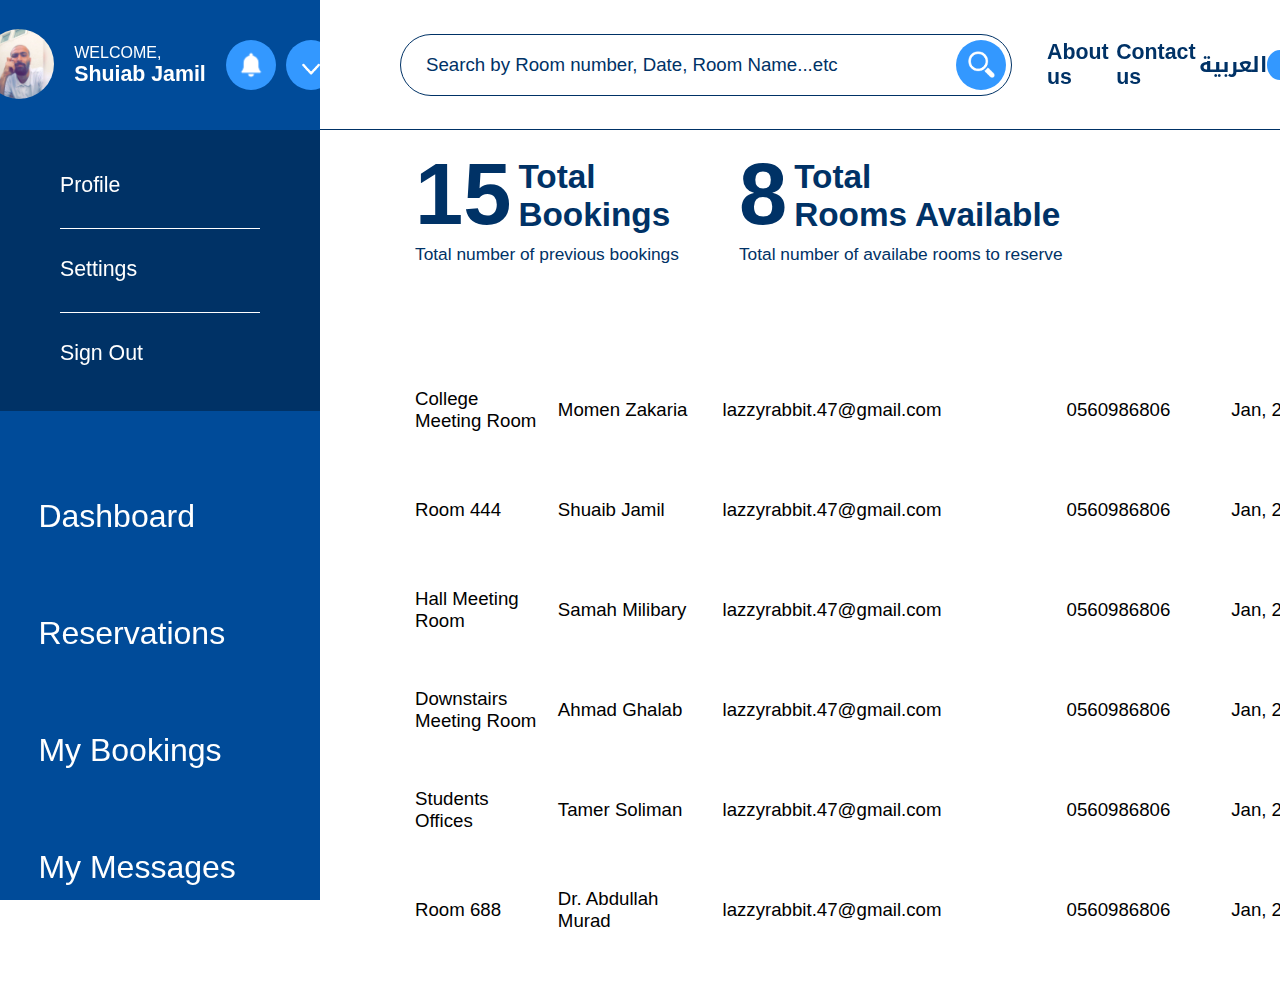
<file: my_bookings.html>
<!DOCTYPE html>
<html lang="en">

<head>
    <link rel="stylesheet" href="assets/stylesheets/stylesheet.css" />
    <meta charset="UTF-8">
    <meta name="viewport" content="width=device-width, initial-scale=1.0">
    <meta http-equiv="X-UA-Compatible" content="ie=edge">
    <title>My Bookings</title>
</head>

<body>
    <div class="row theme_my_blue">
        <section class="side">
            <div class="user_row_container">
                <div class="user_row">
                    <div class="user_pic">
                        <img alt="user picture" src="assets/images/user.jpg" />
                    </div>
                    <div class="user_name_div">
                        <p>WELCOME,</p>
                        <a href="#">Shuiab Jamil</a>
                    </div>
                    <button class="btn notification_btn"></button>
                    <button class="btn user_drop_list_btn"></button>
                </div>
            </div>
            <div class="user_drop_list">
                <ul class="user_drop_list_options">
                    <li>
                        <a href="#">Profile</a>
                        <div class="divider"></div>
                    </li>
                    <li>
                        <a href="#">Settings</a>
                        <div class="divider"></div>
                    </li>
                    <li><a href="#">Sign Out</a></li>
                </ul>
            </div>
            <div class="side_list">
                <ul>
                    <li>
                        <div class="side_list_row"><a class="side_list_a_link" href="dashboard.html"> Dashboard </a></div>
                    </li>
                    <li>
                        <div class="side_list_row">
                            <a class="side_list_a_link" href="my_reservations.html">Reservations</a>
                        </div>
                    </li>
                    <li>
                        <div class="side_list_row"><a class="side_list_a_link" href="my_bookings.html"> My Bookings </a></div>
                    </li>
                    <li>
                        <div class="side_list_row"><a class="side_list_a_link" href="my_messages.html"> My Messages </a></div>
                    </li>
                </ul>
            </div>
        </section>
        <main class="main_view">
            <nav class="nav_menu">
                <div class="nav_menu_content_div">
                    <div class="search_bar_div">
                        <input type="text" placeholder="Search by Room number, Date, Room Name...etc" />
                        <button class="btn search_btn">
                        </button>
                    </div>
                    <div class="navigation_a_links_div">
                        <a href="#">About us</a>
                        <a href="#">Contact us</a>
                        <a href="dashboard_ar.html">العربية</a>
                        <button value="blue" class="blue_theme"></button>
                        <button value="brown" class="brown_theme"></button>
                        <button value="grey" class="grey_theme"></button>
                    </div>
                </div>
            </nav>
            <div class="sub_nav">
                <a class="total_link" href="#">
                    <div class="total_link_div">
                        <div>
                            <p class="large_number">15</p>
                            <p class="large_text">Total</br>Bookings</p>
                        </div>
                        <div>
                            <p class="bottom_text">Total number of previous bookings</p>
                        </div>
                    </div>
                </a>
                <a href="#" class="total_link left_margin">
                    <div class="total_link_div">
                        <div>
                            <p class="large_number">8</p>
                            <p class="large_text">Total</br>Rooms Available</p>
                        </div>
                        <div>
                            <p class="bottom_text">Total number of availabe rooms to reserve</p>
                        </div>
                    </div>
                </a>
            </div>
            <div class="booking_list_table_div_wrapper">
                <table class="booking_list_table">
                    <thead class="booking_list_thead">
                        <tr>
                            <th>
                                Room Name
                            </th>
                            <th>
                                Booking Name
                            </th>
                            <th>
                                Booking Email
                            </th>
                            <th>
                                Booking Mobile
                            </th>
                            <th>
                                Booking Date
                            </th>
                            <th>
                                Status
                            </th>
                        </tr>
                    </thead>
                    <tbody class="booking_list_tbody">
                        <tr>
                            <td>
                                College<br/> Meeting Room
                            </td>
                            <td>
                                Momen Zakaria
                            </td>
                            <td>
                                lazzyrabbit.47@gmail.com
                            </td>
                            <td>
                                0560986806
                            </td>
                            <td>
                                Jan, 22, 2018
                            </td>
                            <td class="status_cell">
                                <div>
                                    Confirmed
                                </div>
                            </td>
                        </tr>
                        <tr>
                            <td>
                                Room 444
                            </td>
                            <td>
                                Shuaib Jamil
                            </td>
                            <td>
                                lazzyrabbit.47@gmail.com
                            </td>
                            <td>
                                0560986806
                            </td>
                            <td>
                                Jan, 22, 2018
                            </td>
                            <td class="status_cell">
                                <div>
                                    Pending
                                </div>
                            </td>
                        </tr>
                        <tr>
                            <td>
                                Hall Meeting<br/>Room
                            </td>
                            <td>
                                Samah Milibary
                            </td>
                            <td>
                                lazzyrabbit.47@gmail.com
                            </td>
                            <td>
                                0560986806
                            </td>
                            <td>
                                Jan, 22, 2018
                            </td>
                            <td class="status_cell">
                                <div>
                                    Canceled
                                </div>
                            </td>
                        </tr>
                        <tr>
                            <td>
                                Downstairs<br/>Meeting Room
                            </td>
                            <td>
                                Ahmad Ghalab
                            </td>
                            <td>
                                lazzyrabbit.47@gmail.com
                            </td>
                            <td>
                                0560986806
                            </td>
                            <td>
                                Jan, 22, 2018
                            </td>
                            <td class="status_cell">
                                <div>
                                    Booked
                                </div>
                            </td>
                        </tr>
                        <tr>
                            <td>
                                Students<br/>Offices
                            </td>
                            <td>
                                Tamer Soliman
                            </td>
                            <td>
                                lazzyrabbit.47@gmail.com
                            </td>
                            <td>
                                0560986806
                            </td>
                            <td>
                                Jan, 22, 2018
                            </td>
                            <td class="status_cell">
                                <div>
                                    Confirmed
                                </div>
                            </td>
                        </tr>
                        <tr>
                            <td>
                                Room 688
                            </td>
                            <td>
                                Dr. Abdullah Murad
                            </td>
                            <td>
                                lazzyrabbit.47@gmail.com
                            </td>
                            <td>
                                0560986806
                            </td>
                            <td>
                                Jan, 22, 2018
                            </td>
                            <td class="status_cell">
                                <div>
                                    Canceled
                                </div>
                            </td>
                        </tr>
                    </tbody>
                </table>
            </div>
        </main>
    </div>
    <script src="script/my_script.js">
    </script>

</body>

</html>
</file>
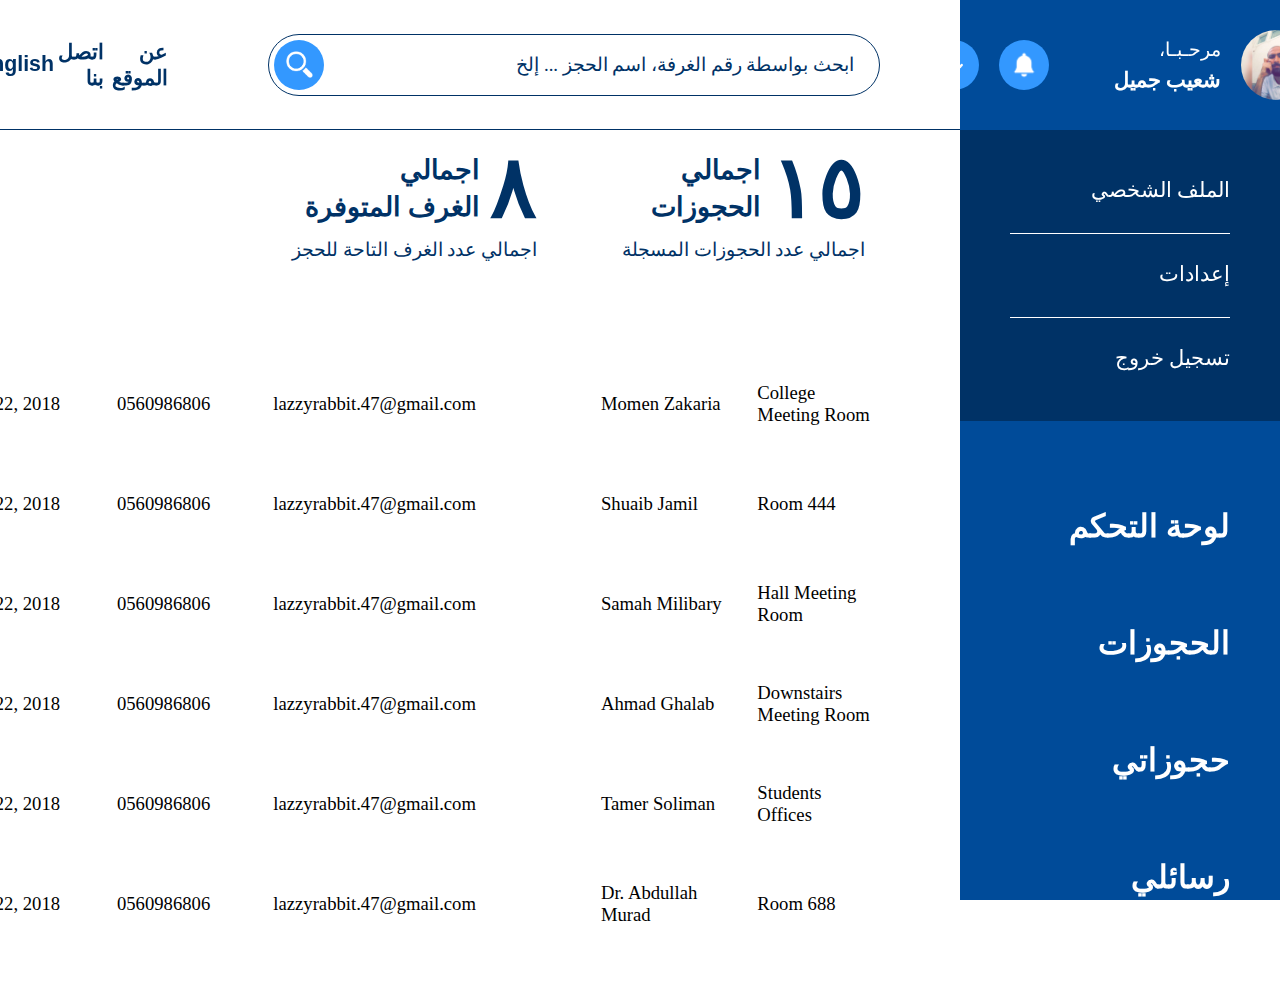
<file: my_bookings_ar.html>
<!DOCTYPE html>
<html lang="en">

<head>
    <link rel="stylesheet" href="assets/stylesheets/stylesheet_ar.css" />
    <meta charset="UTF-8">
    <meta name="viewport" content="width=device-width, initial-scale=1.0">
    <meta http-equiv="X-UA-Compatible" content="ie=edge">
    <title>My Bookings</title>
</head>

<body>
    <div class="row theme_my_blue">
        <section class="side">
            <div class="user_row_container">
                <div class="user_row">
                    <div class="user_pic">
                        <img alt="user picture" src="assets/images/user.jpg" />
                    </div>
                    <div class="user_name_div">
                        <p>مرحـبـا،</p>
                        <a href="#">شعيب جميل</a>
                    </div>
                    <button class="btn notification_btn"></button>

                    <button class="btn user_drop_list_btn"></button>

                </div>
            </div>
            <div class="user_drop_list">
                <ul class="user_drop_list_options">
                    <li>
                        <a href="#">الملف الشخصي</a>
                        <div class="divider"></div>
                    </li>
                    <li>
                        <a href="#">إعدادات</a>
                        <div class="divider"></div>
                    </li>
                    <li><a href="#">تسجيل خروج</a></li>
                </ul>
            </div>
            <div class="side_list">
                <ul>
                    <li>
                        <div class="side_list_row"><a class="side_list_a_link" href="dashboard_ar.html">لوحة التحكم</a></div>
                    </li>
                    <li>
                        <div class="side_list_row">
                            <a class="side_list_a_link" href="my_reservations_ar.html">الحجوزات</a>
                        </div>
                    </li>
                    <li>
                        <div class="side_list_row"><a class="side_list_a_link" href="my_bookings_ar.html">حجوزاتي</a></div>
                    </li>
                    <li>
                        <div class="side_list_row"><a class="side_list_a_link" href="my_messages_ar.html">رسائلي</a></div>
                    </li>
                </ul>
            </div>
        </section>
        <main class="main_view">
            <nav class="nav_menu">
                <div class="nav_menu_content_div">
                    <div class="search_bar_div">
                        <input type="text" placeholder="ابحث بواسطة رقم الغرفة، اسم الحجز ... إلخ" />
                        <button class="btn search_btn"></button>
                    </div>
                    <div class="navigation_a_links_div">
                        <a href="#">عن الموقع</a>
                        <a href="#">اتصل بنا</a>
                        <a href="dashboard.html">English</a>
                        <button value="blue" class="blue_theme"></button>
                        <button value="brown" class="brown_theme"></button>
                        <button value="grey" class="grey_theme"></button>
                    </div>
                </div>
            </nav>
            <div class="sub_nav">
                <a class="total_link" href="#">
                    <div class="total_link_div">
                        <div>
                            <p class="large_number">١٥</p>
                            <p class="large_text">اجمالي</br>الحجوزات</p>

                        </div>
                        <div>
                            <p class="bottom_text">اجمالي عدد الحجوزات المسجلة</p>
                        </div>
                    </div>
                </a>
                <a class="total_link" href="#">
                    <div class="total_link_div">
                        <div>
                            <p class="large_number">٨</p>
                            <p class="large_text">اجمالي</br>الغرف المتوفرة</p>
                        </div>
                        <div>
                            <p class="bottom_text">اجمالي عدد الغرف التاحة للحجز</p>
                        </div>
                    </div>
                </a>
            </div>
            <div class="booking_list_table_div_wrapper">
                <table class="booking_list_table">
                    <thead class="booking_list_thead">
                        <tr>
                            <th>
                                Room Name
                            </th>
                            <th>
                                Booking Name
                            </th>
                            <th>
                                Booking Email
                            </th>
                            <th>
                                Booking Mobile
                            </th>
                            <th>
                                Booking Date
                            </th>
                            <th>
                                Status
                            </th>
                        </tr>
                    </thead>
                    <tbody class="booking_list_tbody">
                        <tr>
                            <td>
                                College<br/> Meeting Room
                            </td>
                            <td>
                                Momen Zakaria
                            </td>
                            <td>
                                lazzyrabbit.47@gmail.com
                            </td>
                            <td>
                                0560986806
                            </td>
                            <td>
                                Jan, 22, 2018
                            </td>
                            <td class="status_cell">
                                <div>
                                    Confirmed
                                </div>
                            </td>
                        </tr>
                        <tr>
                            <td>
                                Room 444
                            </td>
                            <td>
                                Shuaib Jamil
                            </td>
                            <td>
                                lazzyrabbit.47@gmail.com
                            </td>
                            <td>
                                0560986806
                            </td>
                            <td>
                                Jan, 22, 2018
                            </td>
                            <td class="status_cell">
                                <div>
                                    Pending
                                </div>
                            </td>
                        </tr>
                        <tr>
                            <td>
                                Hall Meeting<br/>Room
                            </td>
                            <td>
                                Samah Milibary
                            </td>
                            <td>
                                lazzyrabbit.47@gmail.com
                            </td>
                            <td>
                                0560986806
                            </td>
                            <td>
                                Jan, 22, 2018
                            </td>
                            <td class="status_cell">
                                <div>
                                    Canceled
                                </div>
                            </td>
                        </tr>
                        <tr>
                            <td>
                                Downstairs<br/>Meeting Room
                            </td>
                            <td>
                                Ahmad Ghalab
                            </td>
                            <td>
                                lazzyrabbit.47@gmail.com
                            </td>
                            <td>
                                0560986806
                            </td>
                            <td>
                                Jan, 22, 2018
                            </td>
                            <td class="status_cell">
                                <div>
                                    Booked
                                </div>
                            </td>
                        </tr>
                        <tr>
                            <td>
                                Students<br/>Offices
                            </td>
                            <td>
                                Tamer Soliman
                            </td>
                            <td>
                                lazzyrabbit.47@gmail.com
                            </td>
                            <td>
                                0560986806
                            </td>
                            <td>
                                Jan, 22, 2018
                            </td>
                            <td class="status_cell">
                                <div>
                                    Confirmed
                                </div>
                            </td>
                        </tr>
                        <tr>
                            <td>
                                Room 688
                            </td>
                            <td>
                                Dr. Abdullah Murad
                            </td>
                            <td>
                                lazzyrabbit.47@gmail.com
                            </td>
                            <td>
                                0560986806
                            </td>
                            <td>
                                Jan, 22, 2018
                            </td>
                            <td class="status_cell">
                                <div>
                                    Canceled
                                </div>
                            </td>
                        </tr>
                    </tbody>
                </table>
            </div>
        </main>

    </div>
    <script src="script/my_script.js">
    </script>

</body>

</html>
</file>
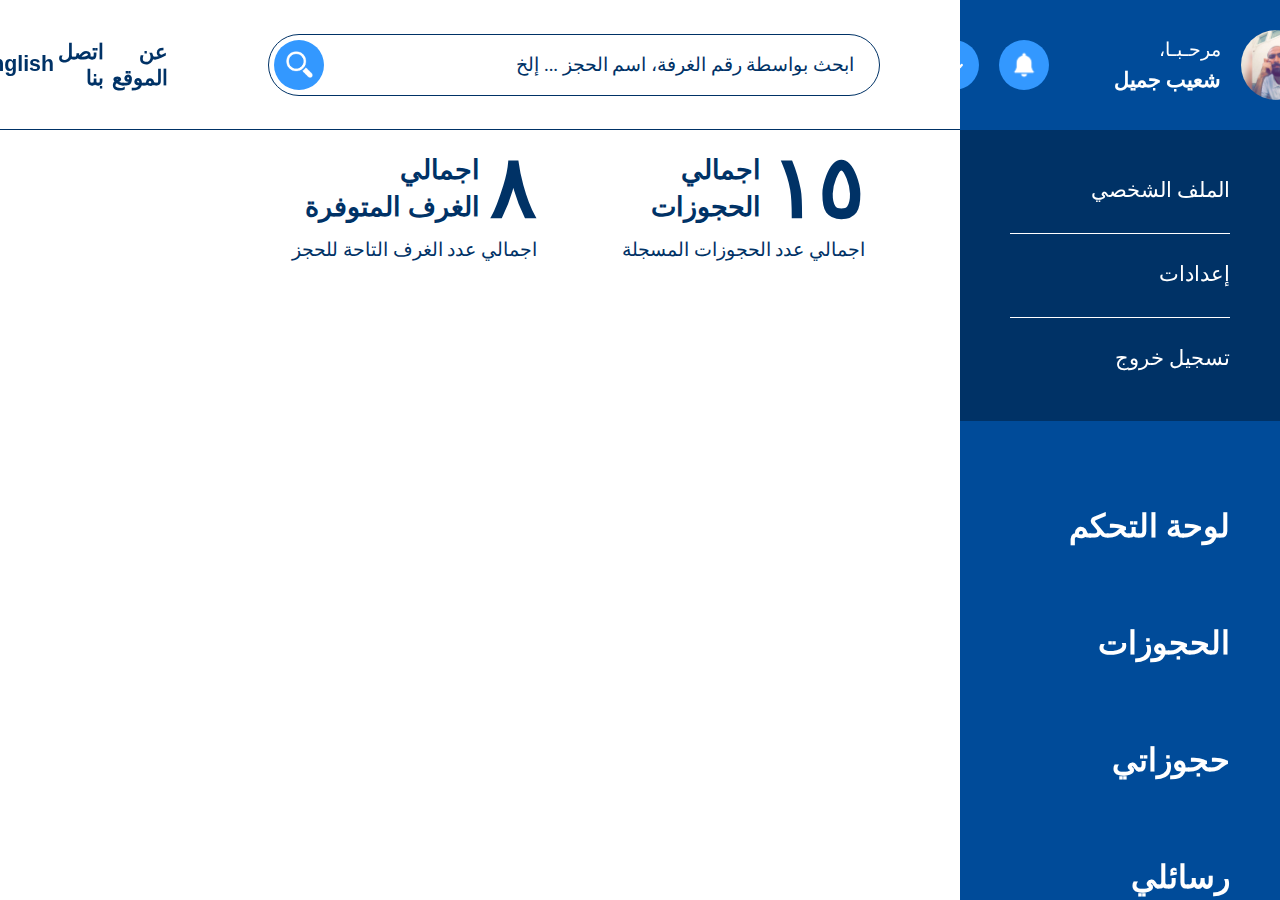
<file: my_bookings_with_plugin.html>
<!DOCTYPE html>
<html lang="en">

<head>

    <meta charset="UTF-8">
    <meta name="viewport" content="width=device-width, initial-scale=1.0">
    <meta http-equiv="X-UA-Compatible" content="ie=edge">
    <title>My Bookings</title>
    <link rel="stylesheet" type="text/css" href="https://cdn.datatables.net/1.10.19/css/jquery.dataTables.css">
    <link rel="stylesheet" href="assets/stylesheets/stylesheet_ar.css" />
</head>

<body>
    <div class="row theme_my_blue">
        <section class="side">
            <div class="user_row_container">
                <div class="user_row">
                    <div class="user_pic">
                        <img alt="user picture" src="assets/images/user.jpg" />
                    </div>
                    <div class="user_name_div">
                        <p>مرحـبـا،</p>
                        <a href="#">شعيب جميل</a>
                    </div>
                    <button class="btn notification_btn"></button>

                    <button class="btn user_drop_list_btn"></button>

                </div>
            </div>
            <div class="user_drop_list">
                <ul class="user_drop_list_options">
                    <li>
                        <a href="#">الملف الشخصي</a>
                        <div class="divider"></div>
                    </li>
                    <li>
                        <a href="#">إعدادات</a>
                        <div class="divider"></div>
                    </li>
                    <li><a href="#">تسجيل خروج</a></li>
                </ul>
            </div>
            <div class="side_list">
                <ul>
                    <li>
                        <div class="side_list_row"><a class="side_list_a_link" href="dashboard_ar.html">لوحة التحكم</a></div>
                    </li>
                    <li>
                        <div class="side_list_row">
                            <a class="side_list_a_link" href="my_reservations_ar.html">الحجوزات</a>
                        </div>
                    </li>
                    <li>
                        <div class="side_list_row"><a class="side_list_a_link" href="my_bookings_ar.html">حجوزاتي</a></div>
                    </li>
                    <li>
                        <div class="side_list_row"><a class="side_list_a_link" href="my_messages_ar.html">رسائلي</a></div>
                    </li>
                </ul>
            </div>
        </section>
        <main class="main_view">
                <nav class="nav_menu">
                        <div class="nav_menu_content_div">
                            <div class="search_bar_div">
                                <input type="text" placeholder="ابحث بواسطة رقم الغرفة، اسم الحجز ... إلخ" />
                                <button class="btn search_btn"></button>
                            </div>
                            <div class="navigation_a_links_div">
                                <a href="#">عن الموقع</a>
                                <a href="#">اتصل بنا</a>
                                <a href="dashboard.html">English</a>
                                <button value="blue" class="blue_theme"></button>
                                <button value="brown" class="brown_theme"></button>
                                <button value="grey" class="grey_theme"></button>
                            </div>
                        </div>
                    </nav>
                    <div class="sub_nav">
                            <a class="total_link" href="#">
                                <div class="total_link_div">
                                    <div>
                                        <p class="large_number">١٥</p>
                                        <p class="large_text">اجمالي</br>الحجوزات</p>
            
                                    </div>
                                    <div>
                                        <p class="bottom_text">اجمالي عدد الحجوزات المسجلة</p>
                                    </div>
                                </div>
                            </a>
                            <a class="total_link" href="#">
                                <div class="total_link_div">
                                    <div>
                                        <p class="large_number">٨</p>
                                        <p class="large_text">اجمالي</br>الغرف المتوفرة</p>
                                    </div>
                                    <div>
                                        <p class="bottom_text">اجمالي عدد الغرف التاحة للحجز</p>
                                    </div>
                                </div>
                            </a>
                        </div>
            <div class="booking_list_table_div_wrapper">
                <table id="table_id" class="display">
                    <thead>
                        <tr>
                            <th>Room Name</th>
                            <th>Booked Under</th>
                            <th>Booking Email</th>
                            <th>Booking Mobile</th>
                            <th>Booking Date</th>
                            <th>Status</th>
                        </tr>
                    </thead>
                    <tbody>
                    </tbody>
                </table>
            </div>

        </main>
    </div>
    <script type="text/javascript" src="https://cdn.datatables.net/v/dt/jq-3.3.1/dt-1.10.18/datatables.min.js">
    </script>
    <script>
        // var x = 10; // Integer/Number
        // var y = 'Shuabi' // String
        // var z = true / false // Boolean
        // var array = [1, 2, 3] // array
        // var obj = {name: 'Momen', age: 31}

        $(document).ready(function () {
            var data = [
                [
                    "Office Meeting Room 445",
                    "Shuaib Jamil",
                    "lazzyrabbit.47@gmail.com",
                    "0560986806",
                    "Jan, 22, 2018",
                    "Confirmed",
                ],
                [
                    "Signle Office Meeting Space",
                    "Tamer Soliman",
                    "lazzyrabbit.47@gmail.com",
                    "0560986806",
                    "Jan, 22, 2018",
                    "Pending",
                ],
                [
                    "Office Room 2332",
                    "Abdullah Murad",
                    "lazzyrabbit.47@gmail.com",
                    "5421",
                    "Jan, 22, 2018",
                    "Canceled",
                ],
                [
                    "Large Meeting Room",
                    "Samah Milibary",
                    "lazzyrabbit.47@gmail.com",
                    "5421",
                    "Jan, 22, 2018",
                    "Booked",
                ],
                [
                    "Office Room 8997",
                    "Ahmad Ghalab",
                    "lazzyrabbit.47@gmail.com",
                    "5421",
                    "Jan, 22, 2018",
                    "Confirmed",
                ],
                [
                    "Room 3433",
                    "Momen Zakaria",
                    "lazzyrabbit.47@gmail.com",
                    "5421",
                    "Jan, 22, 2018",
                    "Canceled",
                ]



            ]
            $('#table_id').DataTable({ data: data });
        });
    </script>
</body>

</html>
</file>
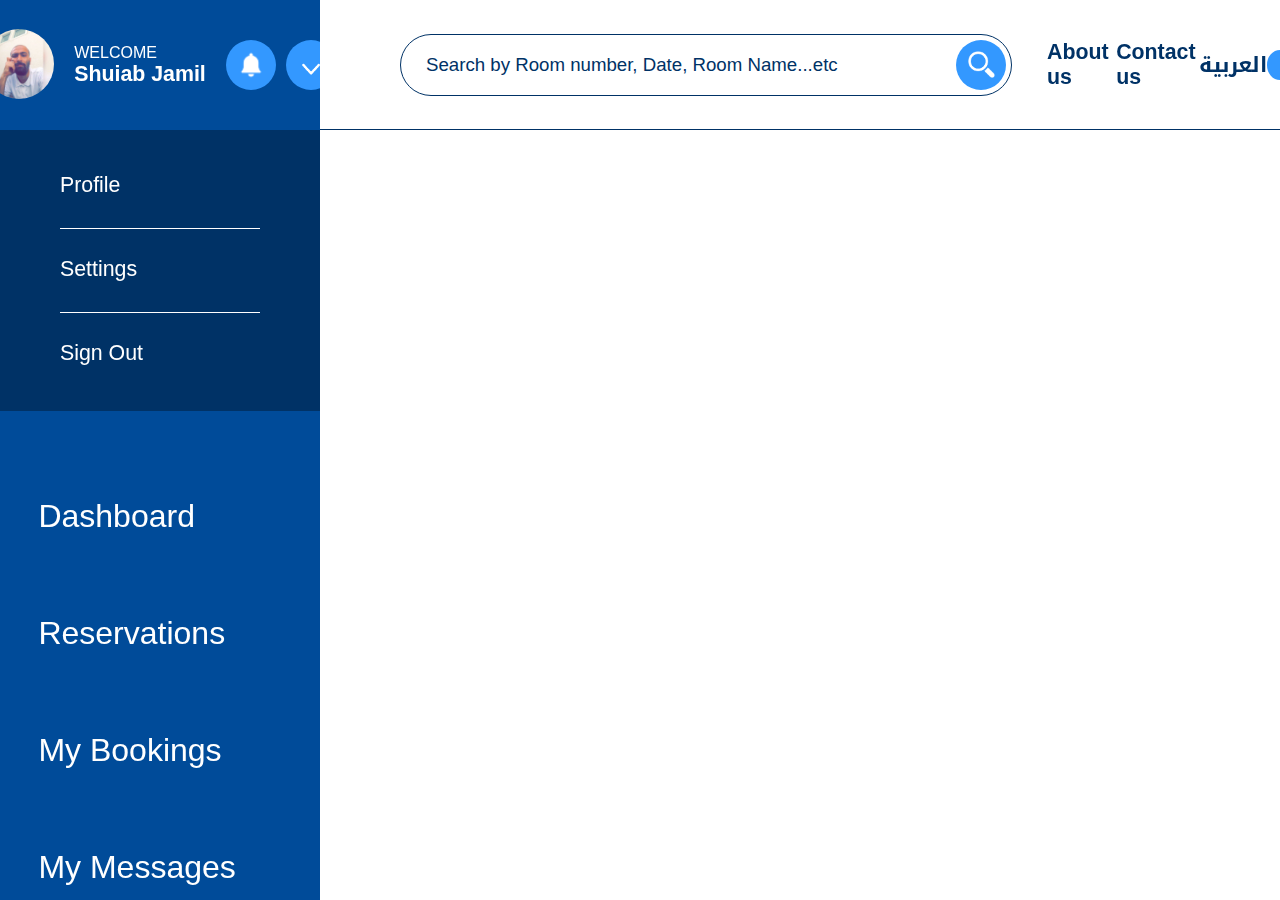
<file: my_messages.html>
<!DOCTYPE html>
<html lang="en">
  <head>
    <link rel="stylesheet" href="assets/stylesheets/stylesheet.css" />

    <meta charset="UTF-8" />
    <meta name="viewport" content="width=device-width, initial-scale=1.0" />
    <meta http-equiv="X-UA-Compatible" content="ie=edge" />
    <title>My Messages</title>
    <style></style>
  </head>

  <body>
    <div class="row theme_my_blue">
      <section class="side">
        <div class="user_row_container">
          <div class="user_row">
            <div class="user_pic">
              <img alt="user picture" src="assets/images/user.jpg" />
            </div>
            <div class="user_name_div">
              <p>WELCOME</p>
              <a href="#">Shuiab Jamil</a>
            </div>
            <button class="btn notification_btn"></button>
            <button class="btn user_drop_list_btn"></button>
          </div>
        </div>
        <div class="user_drop_list">
          <ul class="user_drop_list_options">
            <li>
              <a href="#">Profile</a>
              <div class="divider"></div>
            </li>
            <li>
              <a href="#">Settings</a>
              <div class="divider"></div>
            </li>
            <li><a href="#">Sign Out</a></li>
          </ul>
        </div>
        <div class="side_list">
          <ul>
            <li>
              <div class="side_list_row">
                <a class="side_list_a_link" href="dashboard.html">
                  Dashboard
                </a>
              </div>
            </li>
            <li>
              <div class="side_list_row">
                <a class="side_list_a_link" href="my_reservations.html"
                  >Reservations</a
                >
              </div>
            </li>
            <li>
              <div class="side_list_row">
                <a class="side_list_a_link" href="my_bookings.html">
                  My Bookings
                </a>
              </div>
            </li>
            <li>
              <div class="side_list_row">
                <a class="side_list_a_link" href="my_messages.html">
                  My Messages
                </a>
              </div>
            </li>
          </ul>
        </div>
      </section>

      <main>
        <nav class="nav_menu">
          <div class="nav_menu_content_div">
            <div class="search_bar_div">
              <input
                type="text"
                placeholder="Search by Room number, Date, Room Name...etc"
              />
              <button class="btn search_btn"></button>
            </div>
            <div class="navigation_a_links_div">
              <a href="#">About us</a> <a href="#">Contact us</a>
              <a href="dashboard_ar.html">العربية</a>
              <button value="blue" class="blue_theme"></button>
              <button value="brown" class="brown_theme"></button>
              <button value="grey" class="grey_theme"></button>
            </div>
          </div>
        </nav>
      </main>
    </div>
    <script src="script/my_script.js"></script>
  </body>
</html>
</file>
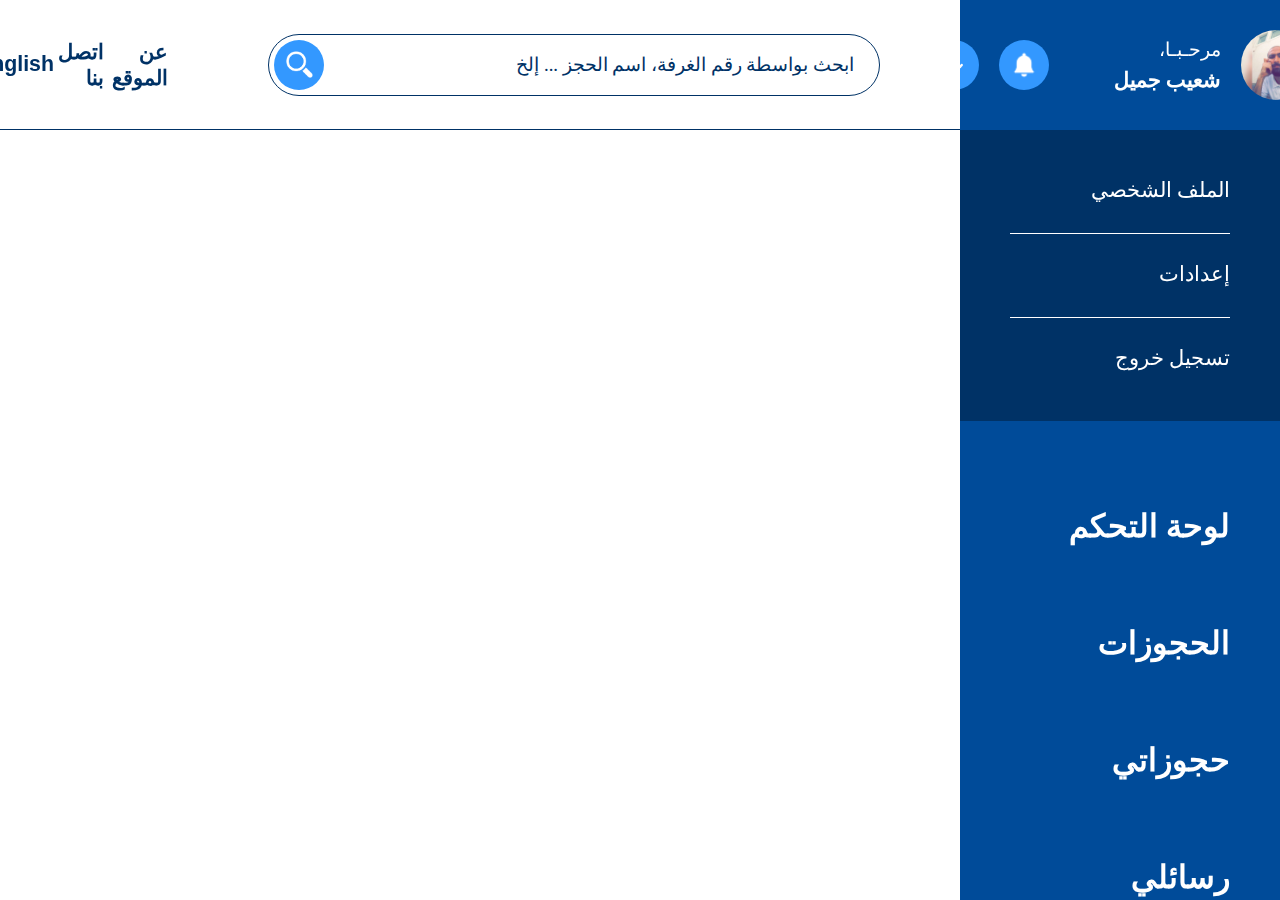
<file: my_messages_ar.html>
<!DOCTYPE html>
<html lang="en">

<head>
    <link rel="stylesheet" href="assets/stylesheets/stylesheet_ar.css" />
    <meta charset="UTF-8">
    <meta name="viewport" content="width=device-width, initial-scale=1.0">
    <meta http-equiv="X-UA-Compatible" content="ie=edge">
    <title>My Messages</title>
    <style>
    </style>
</head>

<body>
    <div class="row theme_my_blue">
        <section class="side">
            <div class="user_row_container">
                <div class="user_row">
                    <div class="user_pic">
                        <img alt="user picture" src="assets/images/user.jpg" />
                    </div>
                    <div class="user_name_div">
                        <p>مرحـبـا،</p>
                        <a href="#">شعيب جميل</a>
                    </div>
                    <button class="btn notification_btn"></button>

                    <button class="btn user_drop_list_btn"></button>

                </div>
            </div>
            <div class="user_drop_list">
                <ul class="user_drop_list_options">
                    <li>
                        <a href="#">الملف الشخصي</a>
                        <div class="divider"></div>
                    </li>
                    <li>
                        <a href="#">إعدادات</a>
                        <div class="divider"></div>
                    </li>
                    <li><a href="#">تسجيل خروج</a></li>
                </ul>
            </div>
            <div class="side_list">
                <ul>
                    <li>
                        <div class="side_list_row"><a class="side_list_a_link" href="dashboard_ar.html">لوحة التحكم</a></div>
                    </li>
                    <li>
                        <div class="side_list_row">
                            <a class="side_list_a_link" href="my_reservations_ar.html">الحجوزات</a>
                        </div>
                    </li>
                    <li>
                        <div class="side_list_row"><a class="side_list_a_link" href="my_bookings_ar.html">حجوزاتي</a></div>
                    </li>
                    <li>
                        <div class="side_list_row"><a class="side_list_a_link" href="my_messages_ar.html">رسائلي</a></div>
                    </li>
                </ul>
            </div>
        </section>
        <main>
            <nav class="nav_menu">
                <div class="nav_menu_content_div">
                    <div class="search_bar_div">
                        <input type="text" placeholder="ابحث بواسطة رقم الغرفة، اسم الحجز ... إلخ" />
                        <button class="btn search_btn"></button>
                    </div>
                    <div class="navigation_a_links_div">
                        <a href="#">عن الموقع</a>
                        <a href="#">اتصل بنا</a>
                        <a href="dashboard.html">English</a>
                        <button value="blue" class="blue_theme"></button>
                        <button value="brown" class="brown_theme"></button>
                        <button value="grey" class="grey_theme"></button>
                    </div>
                </div>
            </nav>
        </main>
    </div>
    <script src="script/my_script.js">
    </script>
</body>
</html>
</file>
<file: assets/stylesheets/stylesheet.css>
@font-face {
  font-family: DroidArabicKufi;
  src: url(../fonts/Droid-Arabic-Kufi.ttf);
  font-weight: normal;
}
@font-face {
  font-family: DroidArabicKufi;
  src: url(../fonts/Droid.Arabic.Kufi_.Bold_DownloadSoftware.iR_.ttf);
  font-weight: bold;
}
.btn {
  padding: 0;
  height: 50px;
  width: 50px;
  border-radius: 50%;
  outline: none;
  border: none;
  transition: background-color 80ms ease-in-out, border 80ms ease-in-out, transform 80ms ease-in-out;
}
.theme_my_blue .btn {
  background-color: #3398FF;
}
.theme_my_grey .btn {
  background-color: #808080;
}
.theme_my_red .btn {
  background-color: #FF595F;
}

.notification_btn {
  background-image: url(../images/notificationBell.png);
  background-size: 100%;
  background-repeat: no-repeat;
  background-position: 50%;
  margin-left: 20px;
}

.user_drop_list_btn {
  background-image: url(../images/dropDown.png);
  background-size: 120%;
  background-repeat: no-repeat;
  background-position: 50%;
  margin-left: 10px;
}

.search_btn {
  background-image: url(../images/search-icon.png);
  background-size: 70%;
  background-repeat: no-repeat;
  background-position-x: 50%;
  background-position-y: 51%;
}

.btn:active {
  transform: scale(0.9);
}
.theme_my_blue .btn:active {
  background-color: #003266;
  border: 2px solid #3398FF;
}
.theme_my_grey .btn:active {
  background-color: #383838;
  border: 2px solid #808080;
}
.theme_my_red .btn:active {
  background-color: #990006;
  border: 2px solid #FF595F;
}

.navigation_a_links_div button {
  outline: none;
  border: none;
  box-shadow: none;
  height: 30px;
  width: 30px;
  border-radius: 50%;
  transition: transform 80ms ease-in-out, background-color 80ms ease-in-out;
  border-style: solid;
  border-width: 2px;
}
.navigation_a_links_div button:active {
  transform: scale(0.9);
  background-color: white;
}

button.blue_theme {
  border-color: #3398ff;
  background: #3398ff;
}

button.brown_theme {
  border-color: #603813;
  background: #603813;
}

button.grey_theme {
  border-color: #4D4D4D;
  background: #4D4D4D;
}

html {
  font-family: Helvetica, Arial;
  font-size: 10pt;
}

.user_row .user_name_div {
  font-size: 1.2rem;
  font-weight: 100;
}
.user_row .user_name_div p {
  margin: 0;
}
.user_row .user_name_div a {
  font-size: 1.6rem;
  font-weight: 900;
  text-decoration: none;
  white-space: nowrap;
}
.theme_my_blue .user_row .user_name_div a {
  color: #fff;
}
.theme_my_grey .user_row .user_name_div a {
  color: #fff;
}
.theme_my_red .user_row .user_name_div a {
  color: #fff;
}

ul.user_drop_list_options {
  line-height: 80px;
  list-style: none;
  margin: 0;
  padding: 0;
}
ul.user_drop_list_options li a {
  font-size: 1.6rem;
  font-weight: 100;
  text-decoration: none;
}
.theme_my_blue ul.user_drop_list_options li a {
  color: #fff;
}
.theme_my_grey ul.user_drop_list_options li a {
  color: #fff;
}
.theme_my_red ul.user_drop_list_options li a {
  color: #fff;
}
ul.user_drop_list_options li .divider {
  width: 100%;
  height: 1px;
}
.theme_my_blue ul.user_drop_list_options li .divider {
  background-color: #fff;
}
.theme_my_grey ul.user_drop_list_options li .divider {
  background-color: #fff;
}
.theme_my_red ul.user_drop_list_options li .divider {
  background-color: #fff;
}

.side_list ul {
  list-style: none;
  line-height: 110px;
  margin: 0;
  padding: 0;
}

.side_list_row .side_list_a_link {
  margin-left: 3vw;
  transition: margin-left 150ms ease-in-out, font-weight 150ms ease-in-out;
  font-size: 2.4rem;
  font-weight: 100;
  text-decoration: none;
}
.theme_my_blue .side_list_row .side_list_a_link {
  color: #fff;
}
.theme_my_grey .side_list_row .side_list_a_link {
  color: #fff;
}
.theme_my_red .side_list_row .side_list_a_link {
  color: #fff;
}
.side_list_row:hover .side_list_a_link {
  margin-left: 6vw;
  font-weight: 900;
}

.search_bar_div input {
  outline: none;
  border: none;
  width: 550px;
  height: 50px;
  border-radius: 30px;
  padding: 0 20px;
  font-weight: 100;
  font-size: 1.4rem;
}
.search_bar_div input::placeholder {
  font-weight: 100;
}
.theme_my_blue .search_bar_div input::placeholder {
  color: #003266;
}
.theme_my_grey .search_bar_div input::placeholder {
  color: #383838;
}
.theme_my_red .search_bar_div input::placeholder {
  color: #990006;
}

.navigation_a_links_div a {
  font-size: 1.6rem;
  font-weight: 900;
  text-decoration: none;
}
.theme_my_blue .navigation_a_links_div a {
  color: #003266;
}
.theme_my_grey .navigation_a_links_div a {
  color: #383838;
}
.theme_my_red .navigation_a_links_div a {
  color: #990006;
}
.navigation_a_links_div a:nth-child(3) {
  font-family: DroidArabicKufi;
}

.total_link {
  text-decoration: none;
}
.theme_my_blue .total_link {
  color: #003266;
}
.theme_my_grey .total_link {
  color: #383838;
}
.theme_my_red .total_link {
  color: #990006;
}

.total_link_div div p {
  margin: 0;
  padding: 0;
}

.total_link .total_link_div div .large_text {
  margin-top: 13px;
  margin-left: 7px;
  font-size: 2.5rem;
  font-weight: 900;
  line-height: 1.14;
}

.large_number {
  font-size: 6.5rem;
  font-weight: 900;
}

.bottom_text {
  font-size: 1.3rem;
  font-weight: 100;
}

.sub_nav .total_link:nth-child(2) {
  margin-left: 30px;
}

.room_details h4 {
  letter-spacing: 1px;
  font-size: 2rem;
  font-weight: 900;
  margin: 0;
}
.theme_my_blue .room_details h4 {
  color: #fff;
}
.theme_my_grey .room_details h4 {
  color: #fff;
}
.theme_my_red .room_details h4 {
  color: #fff;
}
.room_details p {
  margin: 0;
}
.theme_my_blue .room_details p {
  color: #fff;
}
.theme_my_grey .room_details p {
  color: #fff;
}
.theme_my_red .room_details p {
  color: #fff;
}
.room_details h6 {
  margin: 0;
  font-size: 1.2rem;
}
.room_details h6 .lighter_text {
  font-weight: 100;
}
.room_details .room_date {
  font-weight: 900;
  font-size: 1.2rem;
}

.room_status_container .room_status {
  width: 90px;
  height: 30px;
  display: flex;
  align-items: center;
  justify-content: center;
  font-size: 1rem;
  font-weight: 900;
}
.theme_my_blue .room_status_container .room_status {
  color: #fff;
}
.theme_my_grey .room_status_container .room_status {
  color: #fff;
}
.theme_my_red .room_status_container .room_status {
  color: #fff;
}

.booking_list_thead th {
  font-size: 1.4rem;
}

.booking_list_tbody td {
  font-size: 1.4rem;
}
.booking_list_tbody td:nth-child(6) {
  font-size: 1.2rem;
}

.fc-day-number {
  font-size: 1.4rem;
}

html,
body {
  margin: 0;
  height: 100%;
}

* {
  box-sizing: border-box;
}

body {
  overflow-y: scroll;
}
body .row {
  display: flex;
}
body main {
  margin-left: 25vw;
  width: 75vw;
}

.side {
  position: fixed;
  height: 100%;
  width: 25vw;
}
.theme_my_blue .side {
  background: #004B99;
}
.theme_my_grey .side {
  background: #4D4D4D;
}
.theme_my_red .side {
  background: #E62E36;
}

.user_row_container {
  display: flex;
  align-content: center;
  height: 130px;
  width: 100%;
  justify-content: center;
}
.user_row_container .user_row {
  display: flex;
  align-items: center;
  width: auto;
  height: auto;
}

.user_row .user_pic {
  height: auto;
  width: auto;
}
.user_row .user_pic img {
  height: 70px;
  width: 70px;
  border-radius: 50%;
}
.user_row .user_name_div {
  margin-left: 20px;
}
.theme_my_blue .user_row .user_name_div {
  color: #fff;
}
.theme_my_grey .user_row .user_name_div {
  color: #fff;
}
.theme_my_red .user_row .user_name_div {
  color: #fff;
}

.user_drop_list {
  padding: 15px 60px;
}
.theme_my_blue .user_drop_list {
  background: #003266;
}
.theme_my_grey .user_drop_list {
  background: #383838;
}
.theme_my_red .user_drop_list {
  background: #990006;
}

.side_list {
  margin-top: 50px;
}
.side_list ul li .side_list_row {
  transition: background 150ms ease-in-out, border-left 150ms ease-in-out;
}
.theme_my_blue .side_list ul li .side_list_row:hover {
  background: #3398FF;
  border-left: 6px solid #fff;
}
.theme_my_grey .side_list ul li .side_list_row:hover {
  background: #808080;
  border-left: 6px solid #fff;
}
.theme_my_red .side_list ul li .side_list_row:hover {
  background: #FF595F;
  border-left: 6px solid #fff;
}

.nav_menu {
  z-index: 2;
  background: white;
  position: fixed;
  display: flex;
  align-items: center;
  height: 130px;
  width: 75%;
  border-bottom: 1px solid;
}
.theme_my_blue .nav_menu {
  border-color: #003266;
}
.theme_my_grey .nav_menu {
  border-color: #383838;
}
.theme_my_red .nav_menu {
  border-color: #990006;
}
.nav_menu .nav_menu_content_div {
  display: flex;
  align-items: center;
  width: 100%;
  height: auto;
  padding: 0 80px;
}

.search_bar_div {
  width: auto;
  height: auto;
  display: flex;
  align-items: center;
  border-radius: 40px;
  border: 1px solid;
  padding: 5px;
}
.theme_my_blue .search_bar_div {
  border-color: #003266;
}
.theme_my_grey .search_bar_div {
  border-color: #383838;
}
.theme_my_red .search_bar_div {
  border-color: #990006;
}

.nav_menu_content_div .navigation_a_links_div {
  margin-left: 35px;
  display: flex;
  align-items: center;
  width: 100%;
  justify-content: space-between;
}

.sub_nav {
  display: flex;
  align-content: center;
  margin-top: 130px;
  width: 100%;
  padding: 0 80px;
}
.sub_nav .total_link .total_link_div {
  width: auto;
  height: auto;
  padding: 15px;
  transition: background 200ms ease-in-out;
}
.theme_my_blue .sub_nav .total_link .total_link_div:hover {
  background: #E6F2FF;
}
.theme_my_grey .sub_nav .total_link .total_link_div:hover {
  background: #F2F2F2;
}
.theme_my_red .sub_nav .total_link .total_link_div:hover {
  background: #FFE6E7;
}
.sub_nav .total_link .total_link_div div {
  display: flex;
}

.rooms_cards_wrapper {
  display: grid;
  padding: 0 80px;
  width: 100%;
  grid-template-columns: 1fr 1fr 1fr 1fr;
  grid-template-rows: 1fr;
  grid-auto-rows: auto;
  grid-gap: 30px;
  margin-top: 30px;
  padding-bottom: 30px;
}
.theme_my_blue .rooms_cards_wrapper {
  background: #fff;
}
.theme_my_grey .rooms_cards_wrapper {
  background: #fff;
}
.theme_my_red .rooms_cards_wrapper {
  background: #fff;
}

.room_card {
  padding: 20px;
}
.theme_my_blue .room_card {
  background: #004B99;
}
.theme_my_grey .room_card {
  background: #4D4D4D;
}
.theme_my_red .room_card {
  background: #E62E36;
}
.room_card .room_pic img {
  width: 100%;
}

.room_details {
  margin-top: 20px;
}
.room_details .room_status_container {
  display: flex;
  height: auto;
  justify-content: space-between;
  align-items: center;
}

.room_booked {
  background: #007aff;
}

.room_pending {
  background: #ffcc00;
}

.room_canceled {
  background: #ff3b30;
}

.room_confirmed {
  background: #4cd964;
}

.booking_list_table_div_wrapper {
  padding: 30px 80px 30px 80px;
}

#table_id thead tr {
  line-height: 60px;
}
#table_id thead tr th {
  text-align: left;
  width: 200px;
}

table.dataTable.row-border tbody th,
table.dataTable.row-border tbody td,
table.dataTable.display tbody th,
table.dataTable.display tbody td {
  border-top: none;
}

table.dataTable.display tbody tr.odd > .sorting_1,
table.dataTable.order-column.stripe tbody tr.odd > .sorting_1 {
  background-color: white;
}

table.dataTable.order-column tbody tr > .sorting_1,
table.dataTable.order-column tbody tr > .sorting_2,
table.dataTable.order-column tbody tr > .sorting_3,
table.dataTable.display tbody tr > .sorting_1,
table.dataTable.display tbody tr > .sorting_2,
table.dataTable.display tbody tr > .sorting_3 {
  background-color: white;
}

table.dataTable.display tbody tr.even > .sorting_1,
table.dataTable.order-column.stripe tbody tr.even > .sorting_1 {
  background-color: white;
}

table.dataTable.stripe tbody tr.odd,
table.dataTable.display tbody tr.odd {
  background-color: white;
}

table.dataTable.hover tbody tr:hover,
table.dataTable.display tbody tr:hover {
  background-color: white;
}

.booking_list_table {
  border-collapse: collapse;
}

.booking_list_thead {
  border-bottom: 1px solid main_colors(primary);
}

.booking_list_thead th {
  height: 50px;
  padding-right: 75px;
}

.booking_list_tbody td {
  height: 100px;
}

.booking_list_table th,
.booking_list_table td {
  padding-left: 15px;
  text-align: left;
}

.booking_list_tbody td:nth-child(3) {
  padding-right: 110px;
}

.booking_list_tbody td:nth-child(6) {
  padding: 0;
}

.booking_list_tbody > tr:nth-child(1) > td:nth-child(6) > div {
  display: flex;
  background: #4cd964;
  font-weight: 900;
  width: 120px;
  height: 35px;
  align-items: center;
  justify-content: center;
}
.theme_my_blue .booking_list_tbody > tr:nth-child(1) > td:nth-child(6) > div {
  color: #fff;
}
.theme_my_grey .booking_list_tbody > tr:nth-child(1) > td:nth-child(6) > div {
  color: #fff;
}
.theme_my_red .booking_list_tbody > tr:nth-child(1) > td:nth-child(6) > div {
  color: #fff;
}

tbody > tr:nth-child(2) > td:nth-child(6) > div {
  display: flex;
  background: #ffcc00;
  font-weight: 900;
  width: 120px;
  height: 35px;
  align-items: center;
  justify-content: center;
}
.theme_my_blue tbody > tr:nth-child(2) > td:nth-child(6) > div {
  color: #fff;
}
.theme_my_grey tbody > tr:nth-child(2) > td:nth-child(6) > div {
  color: #fff;
}
.theme_my_red tbody > tr:nth-child(2) > td:nth-child(6) > div {
  color: #fff;
}

tbody > tr:nth-child(3) > td:nth-child(6) > div {
  display: flex;
  background: #ff3b30;
  font-weight: 900;
  width: 120px;
  height: 35px;
  align-items: center;
  justify-content: center;
}
.theme_my_blue tbody > tr:nth-child(3) > td:nth-child(6) > div {
  color: #fff;
}
.theme_my_grey tbody > tr:nth-child(3) > td:nth-child(6) > div {
  color: #fff;
}
.theme_my_red tbody > tr:nth-child(3) > td:nth-child(6) > div {
  color: #fff;
}

tbody > tr:nth-child(4) > td:nth-child(6) > div {
  display: flex;
  background: #007aff;
  font-weight: 900;
  width: 120px;
  height: 35px;
  align-items: center;
  justify-content: center;
}
.theme_my_blue tbody > tr:nth-child(4) > td:nth-child(6) > div {
  color: #fff;
}
.theme_my_grey tbody > tr:nth-child(4) > td:nth-child(6) > div {
  color: #fff;
}
.theme_my_red tbody > tr:nth-child(4) > td:nth-child(6) > div {
  color: #fff;
}

tbody > tr:nth-child(4) > td:nth-child(6) > div {
  display: flex;
  background: #007aff;
  font-weight: 900;
  width: 120px;
  height: 35px;
  align-items: center;
  justify-content: center;
}
.theme_my_blue tbody > tr:nth-child(4) > td:nth-child(6) > div {
  color: #fff;
}
.theme_my_grey tbody > tr:nth-child(4) > td:nth-child(6) > div {
  color: #fff;
}
.theme_my_red tbody > tr:nth-child(4) > td:nth-child(6) > div {
  color: #fff;
}

tbody > tr:nth-child(5) > td:nth-child(6) > div {
  display: flex;
  background: #4cd964;
  font-weight: 900;
  width: 120px;
  height: 35px;
  align-items: center;
  justify-content: center;
}
.theme_my_blue tbody > tr:nth-child(5) > td:nth-child(6) > div {
  color: #fff;
}
.theme_my_grey tbody > tr:nth-child(5) > td:nth-child(6) > div {
  color: #fff;
}
.theme_my_red tbody > tr:nth-child(5) > td:nth-child(6) > div {
  color: #fff;
}

tbody > tr:nth-child(6) > td:nth-child(6) > div {
  display: flex;
  background: #ff3b30;
  font-weight: 900;
  width: 120px;
  height: 35px;
  align-items: center;
  justify-content: center;
}
.theme_my_blue tbody > tr:nth-child(6) > td:nth-child(6) > div {
  color: #fff;
}
.theme_my_grey tbody > tr:nth-child(6) > td:nth-child(6) > div {
  color: #fff;
}
.theme_my_red tbody > tr:nth-child(6) > td:nth-child(6) > div {
  color: #fff;
}

tbody > tr {
  transition: background 200ms ease-in-out;
}

tbody > tr:hover {
  background: var(--primary_hightlight);
}

#calendar {
  margin-top: 160px;
  padding: 0 80px 30px 80px;
  z-index: 0;
}

.fc-today-button {
  background: var(--primary);
  border: 1px solid var(--primary);
  opacity: 1;
  color: white;
  text-shadow: none;
  font-weight: 600;
  width: 100px;
  box-shadow: none;
  transition: background 100ms ease-in-out;
}

.fc-today-button:active {
  background: white;
  color: var(--primary);
}

.fc-unthemed td.fc-today {
  background: var(--primary);
  color: white;
}

tbody > tr:hover {
  background: none;
}

.fc-day:hover {
  background: var(--primary_highlight);
}

.fc-basic-view .fc-day-number,
.fc-basic-view .fc-week-number {
  padding: 8px;
}

.fc-day-number {
  font-weight: bold;
}

.fc-day-header {
  padding: 10px !important;
}

th {
  color: white;
  background: var(--primary);
}

.fc-icon {
  color: white;
  transition: color 100ms ease-in-out;
}

:focus {
  outline: none;
}

.fc-button-group > button {
  box-shadow: none;
  text-shadow: none;
  transition: background 100ms ease-in-out, border-color 100ms ease-in-out;
}
.theme_my_blue .fc-button-group > button {
  background: #003266;
}
.theme_my_grey .fc-button-group > button {
  background: #383838;
}
.theme_my_red .fc-button-group > button {
  background: #990006;
}

.fc-button-group > button:active {
  background: white;
}
.theme_my_blue .fc-button-group > button:active {
  border-color: #003266;
}
.theme_my_grey .fc-button-group > button:active {
  border-color: #383838;
}
.theme_my_red .fc-button-group > button:active {
  border-color: #990006;
}

.theme_my_blue .fc-button-group > button:active .fc-icon {
  border-color: #003266;
}
.theme_my_grey .fc-button-group > button:active .fc-icon {
  border-color: #383838;
}
.theme_my_red .fc-button-group > button:active .fc-icon {
  border-color: #990006;
}

/*# sourceMappingURL=stylesheet.css.map */
</file>
<file: assets/stylesheets/stylesheet_ar.css>
.btn {
  height: 50px;
  width: 50px;
  border-radius: 50%;
  outline: none;
  border: none;
  transition: background-color 80ms ease-in-out, border 80ms ease-in-out, transform 80ms ease-in-out;
}
.theme_my_blue .btn {
  background-color: #3398FF;
}
.theme_my_grey .btn {
  background-color: #808080;
}

.notification_btn {
  background-image: url(../images/notificationBell.png);
  background-size: 100%;
  background-repeat: no-repeat;
  background-position: 50%;
  margin-left: 65px;
}

.user_drop_list_btn {
  background-image: url(../images/dropDown.png);
  background-size: 120%;
  background-repeat: no-repeat;
  background-position: 50%;
  margin-left: 20px;
}

.search_btn {
  background-image: url(../images/search-icon.png);
  background-size: 70%;
  background-repeat: no-repeat;
  background-position-x: 50%;
  background-position-y: 51%;
}

.btn:active {
  transform: scale(0.9);
}
.theme_my_blue .btn:active {
  background-color: #003266;
  border: 2px solid #3398FF;
}
.theme_my_grey .btn:active {
  background-color: #383838;
  border: 2px solid #808080;
}

.navigation_a_links_div button {
  outline: none;
  border: none;
  box-shadow: none;
  height: 30px;
  width: 30px;
  border-radius: 50%;
  transition: transform 80ms ease-in-out, background-color 80ms ease-in-out;
  border-style: solid;
  border-width: 2px;
}
.navigation_a_links_div button:active {
  transform: scale(0.9);
  background-color: white;
}

button.blue_theme {
  border-color: #3398ff;
  background: #3398ff;
}

button.brown_theme {
  border-color: #603813;
  background: #603813;
}

button.grey_theme {
  border-color: #4D4D4D;
  background: #4D4D4D;
}

html {
  font-family: DroidArabicKufi;
  font-size: 10pt;
}

.user_name_div {
  text-align: right;
  margin-left: 20px;
  font-size: 1.4rem;
  padding-right: 20px;
  line-height: 30px;
  font-weight: 100;
}
.theme_my_blue .user_name_div {
  color: #fff;
}
.theme_my_grey .user_name_div {
  color: #fff;
}
.user_name_div p {
  margin: 0;
}
.user_name_div a {
  text-decoration: none;
  font-size: 1.6rem;
  font-weight: 900;
  white-space: nowrap;
}
.theme_my_blue .user_name_div a {
  color: #fff;
}
.theme_my_grey .user_name_div a {
  color: #fff;
}

.user_drop_list .user_drop_list_options {
  text-align: right;
  line-height: 80px;
  list-style: none;
  margin: 0;
  padding: 0;
}
.user_drop_list .user_drop_list_options li a {
  text-decoration: none;
  font-weight: 100;
  font-size: 1.6rem;
}
.theme_my_blue .user_drop_list .user_drop_list_options li a {
  color: #fff;
}
.theme_my_grey .user_drop_list .user_drop_list_options li a {
  color: #fff;
}
.user_drop_list .user_drop_list_options li .divider {
  width: 100%;
  height: 1px;
}
.theme_my_blue .user_drop_list .user_drop_list_options li .divider {
  background-color: #fff;
}
.theme_my_grey .user_drop_list .user_drop_list_options li .divider {
  background-color: #fff;
}

.side_list ul {
  text-align: right;
  list-style: none;
  line-height: 110px;
  margin: 0;
  padding: 0;
}
.theme_my_blue .side_list ul {
  color: #fff;
}
.theme_my_grey .side_list ul {
  color: #fff;
}
.side_list li .side_list_row .side_list_a_link {
  font-size: 2.4rem;
  margin-right: 50px;
  text-decoration: none;
  font-weight: 900;
  transition: margin-right 150ms ease-in-out;
}
.theme_my_blue .side_list li .side_list_row .side_list_a_link {
  color: #fff;
}
.theme_my_grey .side_list li .side_list_row .side_list_a_link {
  color: #fff;
}
.side_list li .side_list_row:hover .side_list_a_link {
  margin-right: 100px;
}

.nav_menu .nav_menu_content_div .search_bar_div input {
  font-family: inherit;
  outline: none;
  border: none;
  width: 550px;
  height: 50px;
  border-radius: 30px;
  padding: 0 20px;
  font-weight: 100;
  font-size: 1.4rem;
}
.nav_menu .nav_menu_content_div .search_bar_div input::placeholder {
  font-weight: 100;
}
.theme_my_blue .nav_menu .nav_menu_content_div .search_bar_div input::placeholder {
  color: #003266;
}
.theme_my_grey .nav_menu .nav_menu_content_div .search_bar_div input::placeholder {
  color: #383838;
}

.navigation_a_links_div a {
  font-size: 1.6rem;
  font-weight: 900;
  text-decoration: none;
}
.theme_my_blue .navigation_a_links_div a {
  color: #003266;
}
.theme_my_grey .navigation_a_links_div a {
  color: #383838;
}
.navigation_a_links_div a:nth-of-type(3) {
  font-family: Helvetica, Arial, sans-serif;
}

.total_link {
  text-decoration: none;
}
.theme_my_blue .total_link {
  color: #003266;
}
.theme_my_grey .total_link {
  color: #383838;
}
.total_link .total_link_div div p {
  margin: 0;
  padding: 0;
  font-weight: 900;
  text-align: right;
}
.total_link .total_link_div div .large_number {
  font-weight: 900;
  font-size: 6.5rem;
  line-height: 1;
}
.total_link .total_link_div div .large_text {
  font-size: 2rem;
  line-height: 1.4;
  margin-right: 10px;
  margin-top: 7px;
}
.total_link .total_link_div div .bottom_text {
  font-weight: 100;
  line-height: 1;
  font-size: 1.4rem;
  margin-top: 9px;
}

.sub_nav .total_link:nth-child(2) {
  margin-right: 55px;
}

.room_details {
  text-align: right;
}
.room_details h4 {
  font-weight: bold;
  font-size: 2rem;
  line-height: 1.2;
  letter-spacing: 1px;
  margin: 0;
}
.theme_my_blue .room_details h4 {
  color: #fff;
}
.theme_my_grey .room_details h4 {
  color: #fff;
}
.room_details p {
  font-weight: bold;
  font-size: 1.2rem;
  margin: 0;
  line-height: 1.5;
}
.theme_my_blue .room_details p {
  color: #fff;
}
.theme_my_grey .room_details p {
  color: #fff;
}
.room_details h6 {
  margin: 0;
  font-size: 1.2rem;
}

.room_details p.lighter_text {
  margin-top: 3px;
  font-weight: normal;
}

.room_status_container .room_status {
  font-size: 1rem;
  font-weight: 900;
  width: 90px;
  height: 30px;
  display: flex;
  align-items: center;
  justify-content: center;
}
.theme_my_blue .room_status_container .room_status {
  color: #fff;
}
.theme_my_grey .room_status_container .room_status {
  color: #fff;
}

.side {
  margin-left: 75%;
}

main {
  margin-right: 25%;
}

.nav_menu_contnet_div {
  direction: rtl;
}
.nav_menu_contnet_div .navigation_a_links_div {
  margin-right: 100px;
}

.navigation_a_links_div {
  margin-right: 100px;
}

button.notification_btn {
  margin-right: 65px;
  margin-left: 0;
}

button.user_drop_list_btn {
  margin-left: 0;
  margin-right: 20px;
}

.user_name_div {
  margin-left: 0;
}

.sub_nav {
  direction: rtl;
}

.rooms_cards_wrapper {
  direction: rtl;
}
.rooms_cards_wrapper .room_card {
  direction: initial;
}

html,
body {
  margin: 0;
  height: 100%;
}

* {
  box-sizing: border-box;
}

body {
  overflow-y: scroll;
}
body .row {
  display: flex;
  height: 100%;
  direction: rtl;
}
body main {
  width: 75%;
}

.side {
  position: fixed;
  height: 100%;
  width: 25%;
}
.theme_my_blue .side {
  background: #004B99;
}
.theme_my_grey .side {
  background: #4D4D4D;
}

.user_row_container {
  display: flex;
  align-content: center;
  height: 130px;
  width: 100%;
  justify-content: center;
}
.user_row_container .user_row {
  display: flex;
  align-items: center;
  width: auto;
  height: auto;
}

.user_row .user_pic {
  height: 70px;
  width: 70px;
}
.user_row .user_pic img {
  height: 70px;
  width: 70px;
  border-radius: 50%;
}

.user_drop_list {
  padding: 20px 50px;
}
.theme_my_blue .user_drop_list {
  background: #003266;
}
.theme_my_grey .user_drop_list {
  background: #383838;
}

.side_list {
  margin-top: 50px;
}
.side_list ul li .side_list_row {
  transition: background 150ms ease-in-out, border-right 150ms ease-in-out;
}
.theme_my_blue .side_list ul li .side_list_row:hover {
  background: #3398FF;
  border-right: 6px solid #fff;
}
.theme_my_grey .side_list ul li .side_list_row:hover {
  background: #808080;
  border-right: 6px solid #fff;
}

.nav_menu {
  z-index: 2;
  background: white;
  position: fixed;
  display: flex;
  align-items: center;
  height: 130px;
  width: 75%;
}
.theme_my_blue .nav_menu {
  border-bottom: 1px solid #003266;
}
.theme_my_grey .nav_menu {
  border-bottom: 1px solid #383838;
}
.nav_menu .nav_menu_content_div {
  display: flex;
  align-items: center;
  width: 100%;
  height: auto;
  padding: 0 80px;
}
.nav_menu .nav_menu_content_div .navigation_a_links_div {
  display: flex;
  align-items: center;
  width: 100%;
  justify-content: space-between;
}

.search_bar_div {
  width: auto;
  height: auto;
  display: flex;
  align-items: center;
  border-radius: 40px;
  border: 1px solid;
  padding: 5px;
}
.theme_my_blue .search_bar_div {
  border-color: #003266;
}
.theme_my_grey .search_bar_div {
  border-color: #383838;
}

.sub_nav {
  display: flex;
  align-content: center;
  margin-top: 130px;
  width: 100%;
  padding: 0 80px;
}
.sub_nav .total_link .total_link_div {
  width: auto;
  height: auto;
  padding: 15px;
  transition: background 200ms ease-in-out;
}
.theme_my_blue .sub_nav .total_link .total_link_div:hover {
  background: #E6F2FF;
}
.theme_my_grey .sub_nav .total_link .total_link_div:hover {
  background: #F2F2F2;
}
.sub_nav .total_link .total_link_div div {
  display: flex;
}

.rooms_cards_wrapper {
  display: grid;
  padding: 0 80px;
  width: 100%;
  grid-template-columns: 1fr 1fr 1fr 1fr;
  grid-template-rows: 1fr;
  grid-auto-rows: auto;
  grid-gap: 30px;
  margin-top: 50px;
  padding-bottom: 30px;
  grid-auto-flow: row;
}
.theme_my_blue .rooms_cards_wrapper {
  background: #fff;
}
.theme_my_grey .rooms_cards_wrapper {
  background: #fff;
}
.rooms_cards_wrapper .room_card {
  height: 380px;
  width: 100%;
  padding: 20px;
}
.theme_my_blue .rooms_cards_wrapper .room_card {
  background: #004B99;
}
.theme_my_grey .rooms_cards_wrapper .room_card {
  background: #4D4D4D;
}
.rooms_cards_wrapper .room_card .room_pic {
  height: auto;
  width: auto;
}
.rooms_cards_wrapper .room_card .room_pic img {
  height: 170px;
}

.room_details {
  margin-top: 10px;
}
.room_details .room_status_container {
  display: flex;
  height: auto;
  justify-content: space-between;
  align-items: center;
}

.room_booked {
  background: #007aff;
}

.room_pending {
  background: #ffcc00;
}

.room_canceled {
  background: #ff3b30;
}

.room_confirmed {
  background: #4cd964;
}

.booking_list_table_div_wrapper {
  padding: 30px 80px 30px 80px;
}

#table_id thead tr {
  line-height: 60px;
}
#table_id thead tr th {
  text-align: left;
  font-size: 14pt;
  width: 200px;
}

table.dataTable.row-border tbody th,
table.dataTable.row-border tbody td,
table.dataTable.display tbody th,
table.dataTable.display tbody td {
  border-top: none;
}

table.dataTable.display tbody tr.odd > .sorting_1,
table.dataTable.order-column.stripe tbody tr.odd > .sorting_1 {
  background-color: white;
}

table.dataTable.order-column tbody tr > .sorting_1,
table.dataTable.order-column tbody tr > .sorting_2,
table.dataTable.order-column tbody tr > .sorting_3,
table.dataTable.display tbody tr > .sorting_1,
table.dataTable.display tbody tr > .sorting_2,
table.dataTable.display tbody tr > .sorting_3 {
  background-color: white;
}

table.dataTable.display tbody tr.even > .sorting_1,
table.dataTable.order-column.stripe tbody tr.even > .sorting_1 {
  background-color: white;
}

table.dataTable.stripe tbody tr.odd,
table.dataTable.display tbody tr.odd {
  background-color: white;
}

table.dataTable.hover tbody tr:hover,
table.dataTable.display tbody tr:hover {
  background-color: white;
}

.booking_list_table {
  border-collapse: collapse;
}

.booking_list_thead {
  border-bottom: 1px solid main_colors(primary);
}

.booking_list_thead th {
  height: 50px;
  font-size: 14pt;
  font-weight: 900;
  padding-right: 75px;
}

.booking_list_tbody td {
  height: 100px;
  font-size: 14pt;
  font-weight: 100;
}

.booking_list_table th,
.booking_list_table td {
  padding-left: 15px;
  text-align: left;
}

.booking_list_tbody td:nth-child(3) {
  padding-right: 110px;
}

.booking_list_tbody td:nth-child(6) {
  padding: 0;
  font-size: 12pt;
}

.booking_list_tbody > tr:nth-child(1) > td:nth-child(6) > div {
  display: flex;
  color: main_colors(white_text);
  background: #4cd964;
  font-weight: 900;
  width: 120px;
  height: 35px;
  align-items: center;
  justify-content: center;
}

tbody > tr:nth-child(2) > td:nth-child(6) > div {
  display: flex;
  color: main_colors(white_text);
  background: #ffcc00;
  font-weight: 900;
  width: 120px;
  height: 35px;
  align-items: center;
  justify-content: center;
}

tbody > tr:nth-child(3) > td:nth-child(6) > div {
  display: flex;
  color: main_colors(white_text);
  background: #ff3b30;
  font-weight: 900;
  width: 120px;
  height: 35px;
  align-items: center;
  justify-content: center;
}

tbody > tr:nth-child(4) > td:nth-child(6) > div {
  display: flex;
  color: main_colors(white_text);
  background: #007aff;
  font-weight: 900;
  width: 120px;
  height: 35px;
  align-items: center;
  justify-content: center;
}

tbody > tr:nth-child(4) > td:nth-child(6) > div {
  display: flex;
  color: main_colors(white_text);
  background: #007aff;
  font-weight: 900;
  width: 120px;
  height: 35px;
  align-items: center;
  justify-content: center;
}

tbody > tr:nth-child(5) > td:nth-child(6) > div {
  display: flex;
  color: main_colors(white_text);
  background: #4cd964;
  font-weight: 900;
  width: 120px;
  height: 35px;
  align-items: center;
  justify-content: center;
}

tbody > tr:nth-child(6) > td:nth-child(6) > div {
  display: flex;
  color: var(--white_text);
  background: #ff3b30;
  font-weight: 900;
  width: 120px;
  height: 35px;
  align-items: center;
  justify-content: center;
}

tbody > tr {
  transition: background 200ms ease-in-out;
}

tbody > tr:hover {
  background: var(--primary_hightlight);
}

#calendar {
  margin-top: 160px;
  padding: 0 80px 30px 80px;
  z-index: 0;
}

.fc-today-button {
  background: var(--primary);
  border: 1px solid var(--primary);
  opacity: 1;
  color: white;
  text-shadow: none;
  font-weight: 600;
  width: 100px;
  box-shadow: none;
  transition: background 100ms ease-in-out;
}

.fc-today-button:active {
  background: white;
  color: var(--primary);
}

.fc-unthemed td.fc-today {
  background: var(--primary);
  color: white;
}

tbody > tr:hover {
  background: none;
}

.fc-day:hover {
  background: var(--primary_highlight);
}

.fc-basic-view .fc-day-number,
.fc-basic-view .fc-week-number {
  padding: 8px;
}

.fc-day-number {
  font-size: 14pt;
  font-weight: bold;
}

.fc-day-header {
  padding: 10px !important;
}

th {
  color: white;
  background: var(--primary);
}

.fc-icon {
  color: white;
  transition: color 100ms ease-in-out;
}

:focus {
  outline: none;
}

.fc-button-group > button {
  background: var(--primary);
  box-shadow: none;
  text-shadow: none;
  transition: background 100ms ease-in-out, border-color 100ms ease-in-out;
}

.fc-button-group > button:active {
  background: white;
  border-color: var(--primary);
}

.fc-button-group > button:active .fc-icon {
  color: var(--primary);
}

/*# sourceMappingURL=stylesheet_ar.css.map */
</file>
